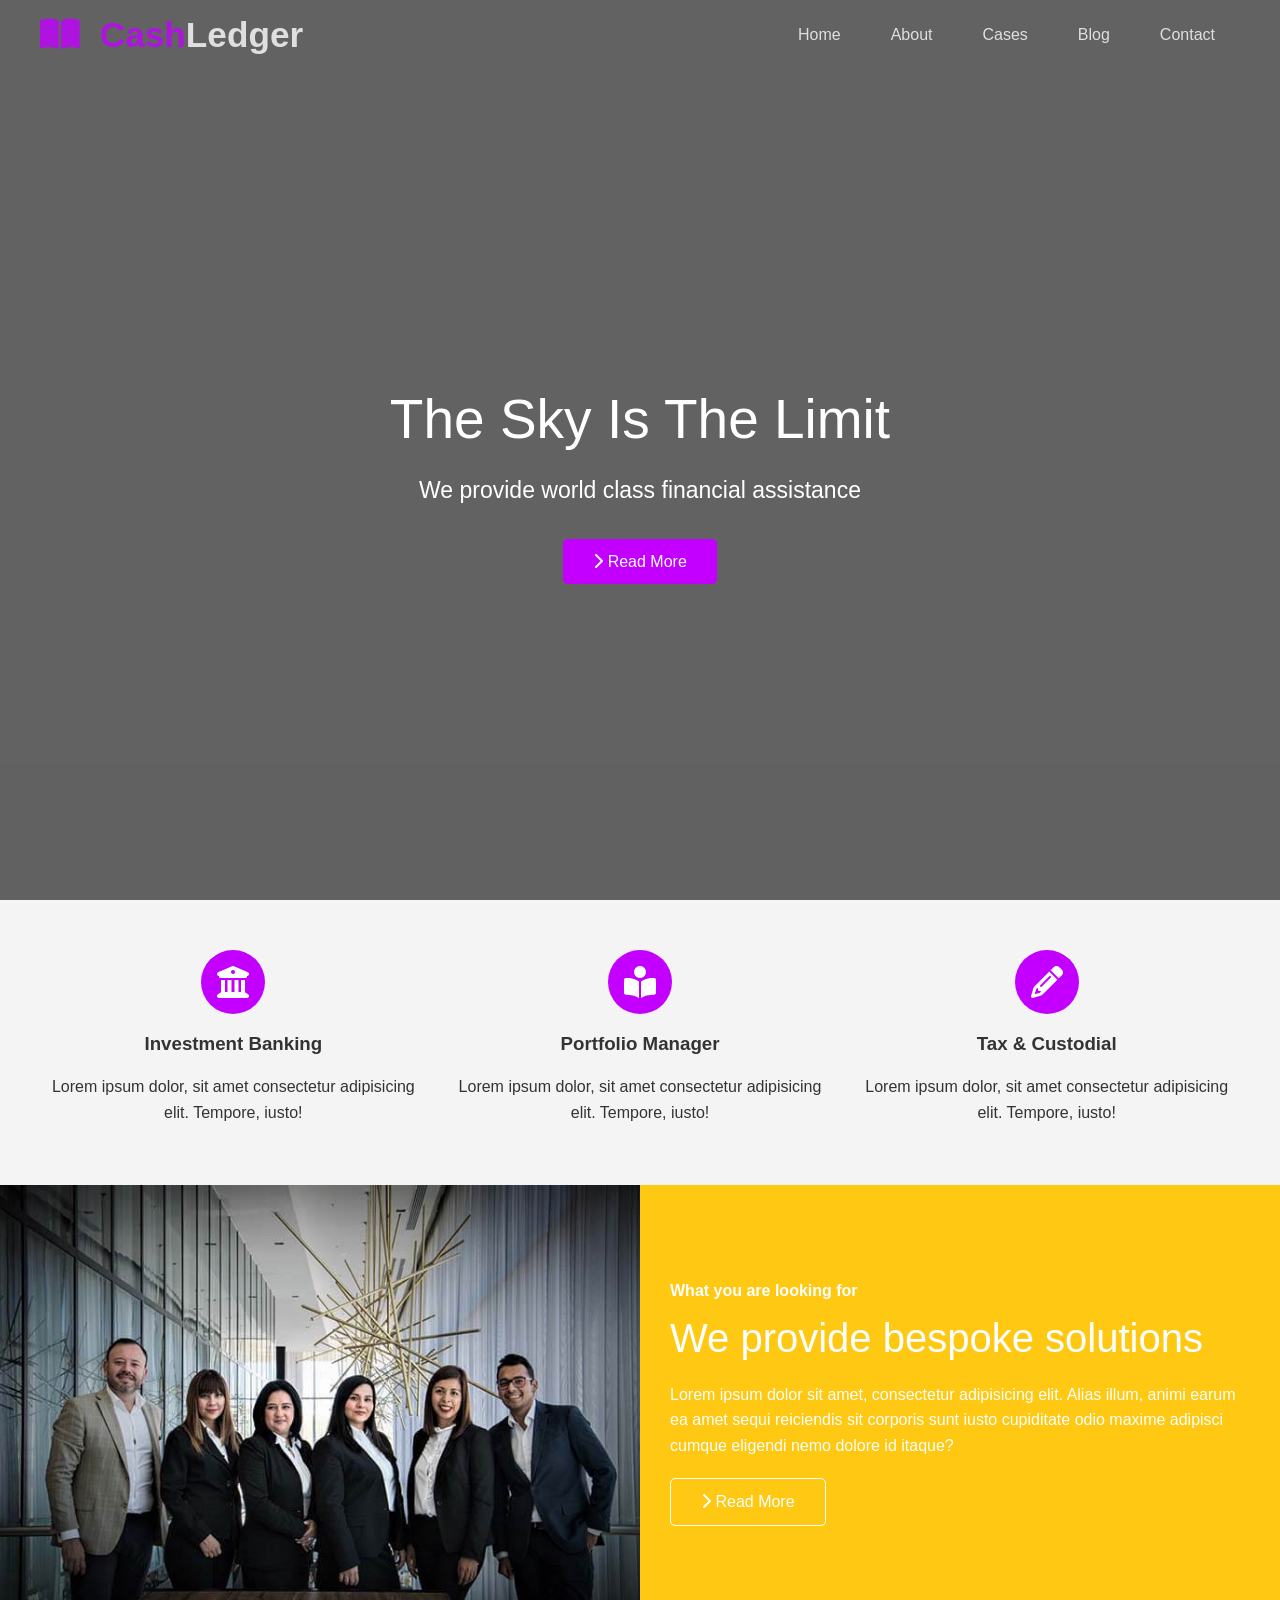
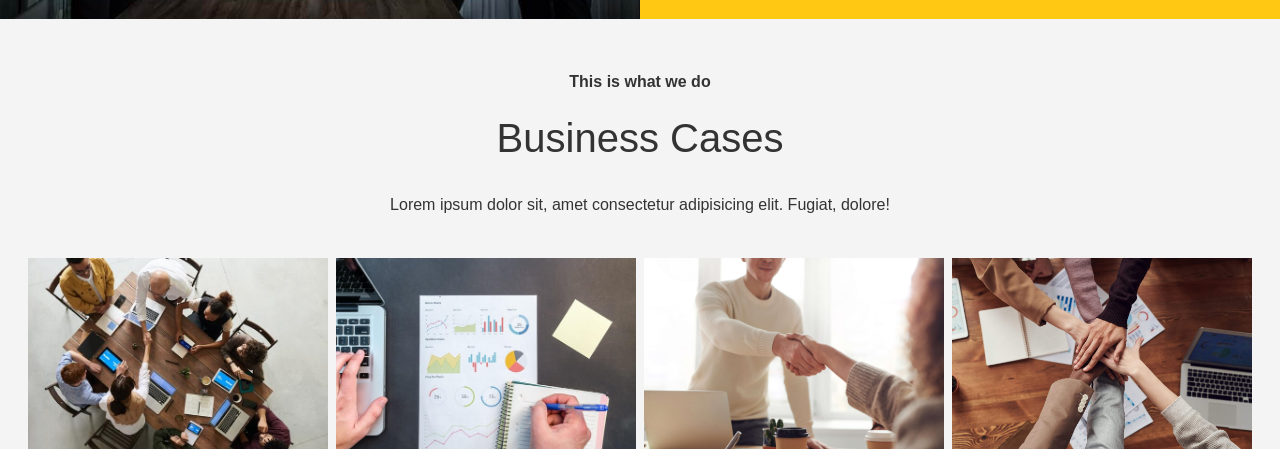
<file: index.html>
<!doctype html>
<html lang="en">

<head>
  <meta charset="UTF-8" />
  <meta name="viewport" content="width=device-width, initial-scale=1.0" />
  <meta http-equiv="refresh" content="0; url=home.html" />
  <link rel="canonical" href="home.html" />
  <title>CashLedger</title>
</head>

<body>
  <p>Opening CashLedger...</p>
  <p><a href="home.html">Continue to CashLedger</a></p>
</body>

</html>
</file>
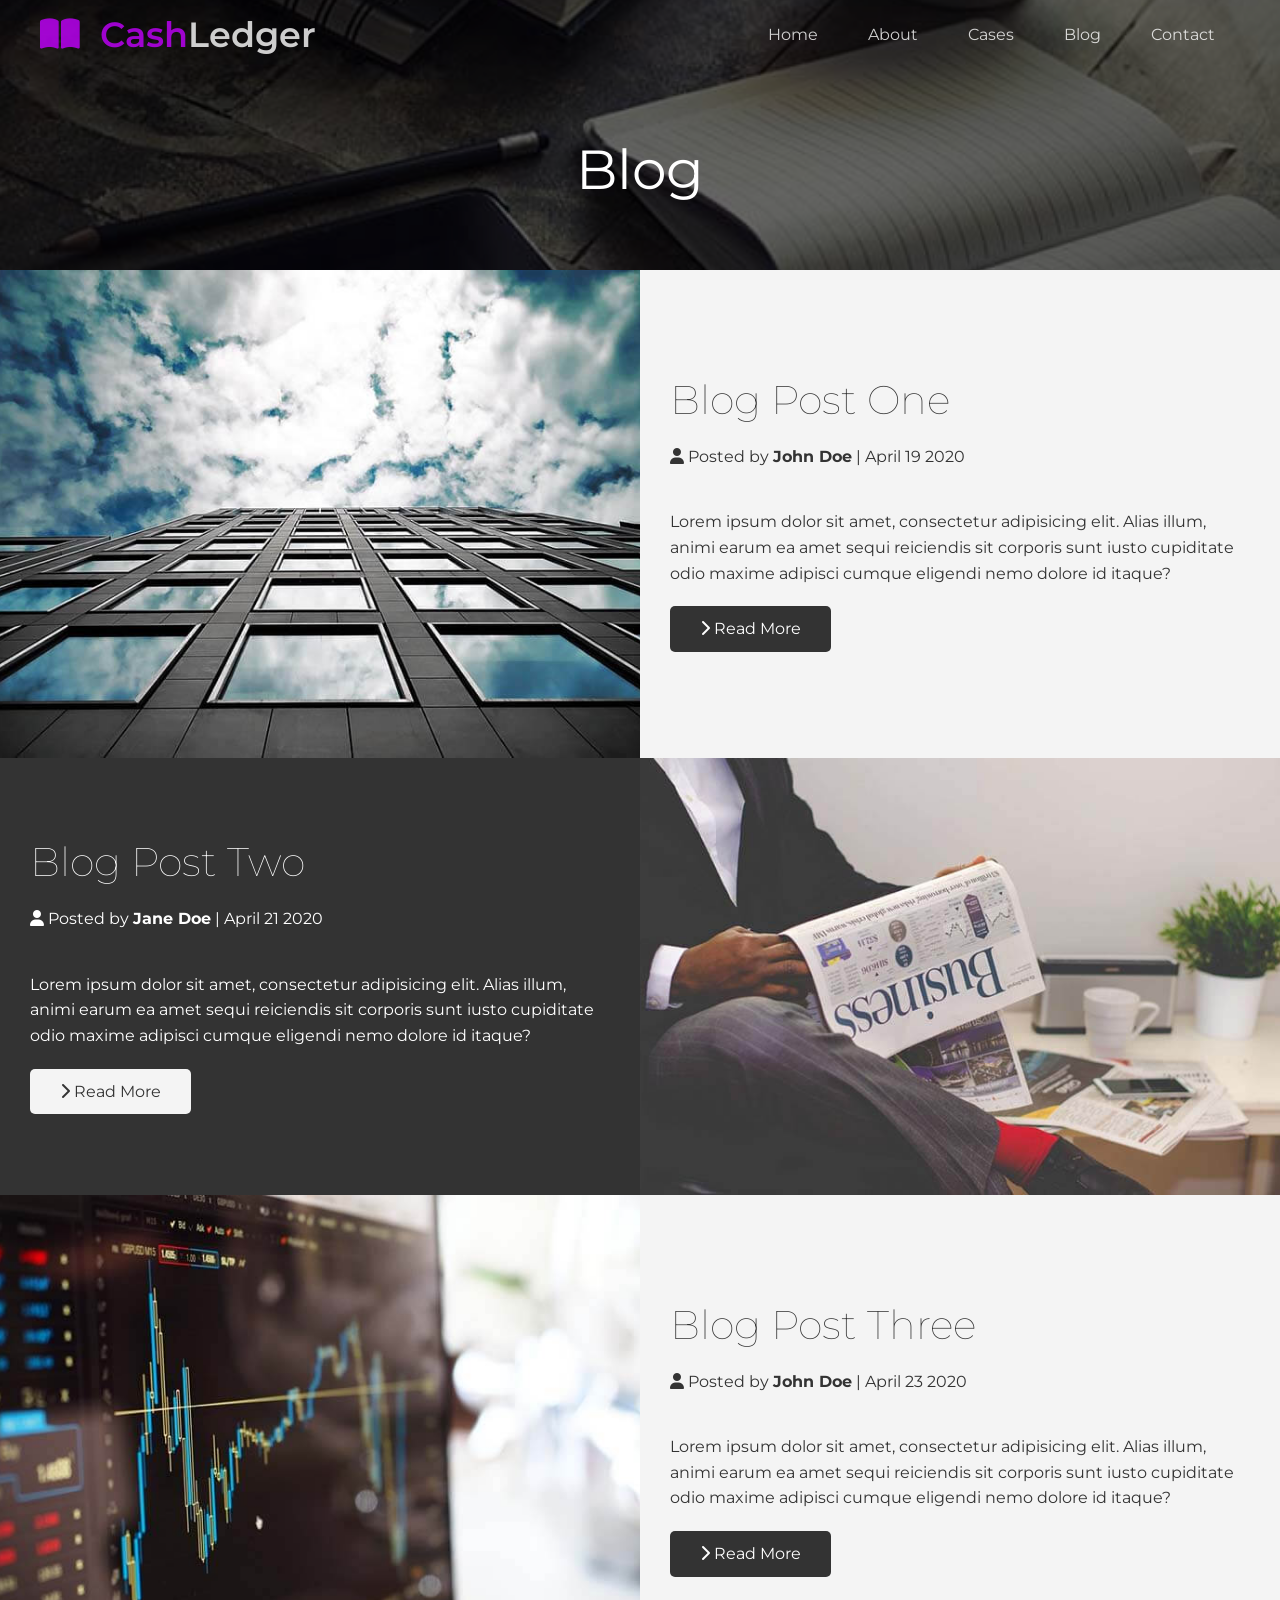
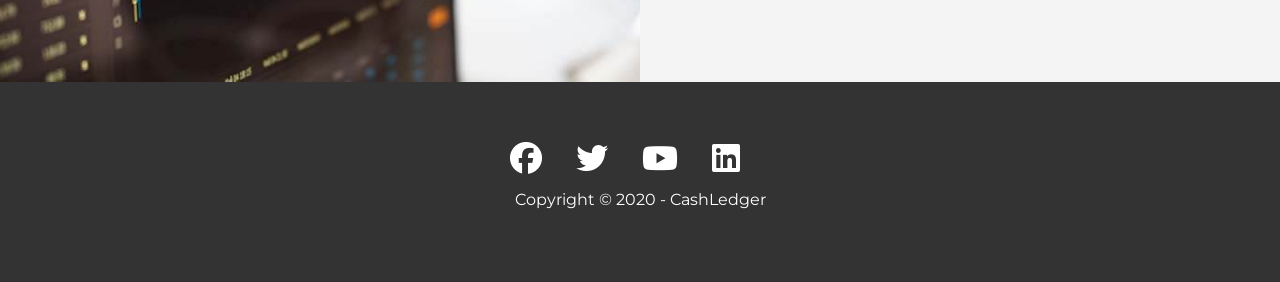
<file: blog.html>
<!DOCTYPE html>
<html lang="en">

<head>
  <meta charset="UTF-8" />
  <meta name="viewport" content="width=device-width, initial-scale=1.0" />
  <link rel="icon" type="image/x-icon" href="favicon.ico" />
  <link rel="stylesheet" href="https://cdnjs.cloudflare.com/ajax/libs/font-awesome/6.5.1/css/all.min.css"
    integrity="sha512-DTOQO9RWCH3ppGqcWaEA1BIZOC6xxalwEsw9c2QQeAIftl+Vegovlnee1c9QX4TctnWMn13TZye+giMm8e2LwA=="
    crossorigin="anonymous" referrerpolicy="no-referrer" />
  <link rel="stylesheet" href="css/utilities.css" />
  <link rel="stylesheet" href="css/style.css" />
  <title>Read Our Blog | CashLedger</title>
</head>

<body id="home">
  <header class="hero blog">
    <div id="navbar" class="navbar top">
      <div class="container">
        <h1 class="logo">
          <span class="text-primary"><i class="fas fa-book-open"></i> Cash</span>Ledger
        </h1>
        <button type="button" class="hamburger" aria-label="Toggle navigation" aria-expanded="false">
          <i class="fas fa-bars"></i>
        </button>
        <nav>
          <ul>
            <li><a href="home.html">Home</a></li>
            <li><a href="home.html#about">About</a></li>
            <li><a href="home.html#cases">Cases</a></li>
            <li><a href="home.html#blog">Blog</a></li>
            <li><a href="home.html#contact">Contact</a></li>
          </ul>
        </nav>
      </div>
    </div>

    <div class="content">
      <h1>Blog</h1>
    </div>
  </header>

  <main>
    <article class="flex-columns">
      <div class="row">
        <div class="column">
          <div class="column-1">
            <img src="images/blog/blog1.jpg" alt="" />
          </div>
        </div>
        <div class="column">
          <div class="column-2 bg-light">
            <h2>Blog Post One</h2>
            <p class="meta">
              <i class="fas fa-user"></i> Posted by
              <strong>John Doe</strong> | April 19 2020
            </p>
            <p>
              Lorem ipsum dolor sit amet, consectetur adipisicing elit. Alias
              illum, animi earum ea amet sequi reiciendis sit corporis sunt
              iusto cupiditate odio maxime adipisci cumque eligendi nemo
              dolore id itaque?
            </p>
            <a href="post.html" class="btn btn-dark">
              <i class="fas fa-chevron-right"></i>
              Read More
            </a>
          </div>
        </div>
      </div>
    </article>

    <article class="flex-columns flex-reverse">
      <div class="row">
        <div class="column">
          <div class="column-1">
            <img src="images/blog/blog2.jpg" alt="" />
          </div>
        </div>
        <div class="column">
          <div class="column-2 bg-dark">
            <h2>Blog Post Two</h2>
            <p class="meta">
              <i class="fas fa-user"></i> Posted by
              <strong>Jane Doe</strong> | April 21 2020
            </p>
            <p>
              Lorem ipsum dolor sit amet, consectetur adipisicing elit. Alias
              illum, animi earum ea amet sequi reiciendis sit corporis sunt
              iusto cupiditate odio maxime adipisci cumque eligendi nemo
              dolore id itaque?
            </p>
            <a href="post.html" class="btn btn-light">
              <i class="fas fa-chevron-right"></i>
              Read More
            </a>
          </div>
        </div>
      </div>
    </article>

    <article class="flex-columns">
      <div class="row">
        <div class="column">
          <div class="column-1">
            <img src="images/blog/blog3.jpg" alt="" />
          </div>
        </div>
        <div class="column">
          <div class="column-2 bg-light">
            <h2>Blog Post Three</h2>
            <p class="meta">
              <i class="fas fa-user"></i> Posted by
              <strong>John Doe</strong> | April 23 2020
            </p>
            <p>
              Lorem ipsum dolor sit amet, consectetur adipisicing elit. Alias
              illum, animi earum ea amet sequi reiciendis sit corporis sunt
              iusto cupiditate odio maxime adipisci cumque eligendi nemo
              dolore id itaque?
            </p>
            <a href="post.html" class="btn btn-dark">
              <i class="fas fa-chevron-right"></i>
              Read More
            </a>
          </div>
        </div>
      </div>
    </article>
  </main>

  <footer class="footer bg-dark">
    <div class="social">
      <a href="#"><i class="fab fa-facebook fa-2x"></i></a>
      <a href="#"><i class="fab fa-twitter fa-2x"></i></a>
      <a href="#"><i class="fab fa-youtube fa-2x"></i></a>
      <a href="#"><i class="fab fa-linkedin fa-2x"></i></a>
    </div>
    <p>Copyright &copy; 2020 - CashLedger</p>
  </footer>

  <script>
    const navbar = document.getElementById('navbar');
    const hamburger = document.querySelector('.hamburger');
    let scrolled = false;

    hamburger.addEventListener('click', function () {
      const isOpen = navbar.classList.toggle('menu-open');
      hamburger.setAttribute('aria-expanded', isOpen);
    });

    window.onscroll = function () {
      if (window.scrollY > 100) {
        if (!scrolled) {
          navbar.classList.remove('top');
          navbar.style.transform = 'translateY(-70px)';
          setTimeout(function () {
            navbar.style.transform = 'translateY(0)';
          }, 200);
          scrolled = true;
        }
      } else {
        navbar.classList.add('top');
        navbar.style.transform = 'translateY(0)';
        scrolled = false;
      }
    };
  </script>
</body>

</html>
</file>
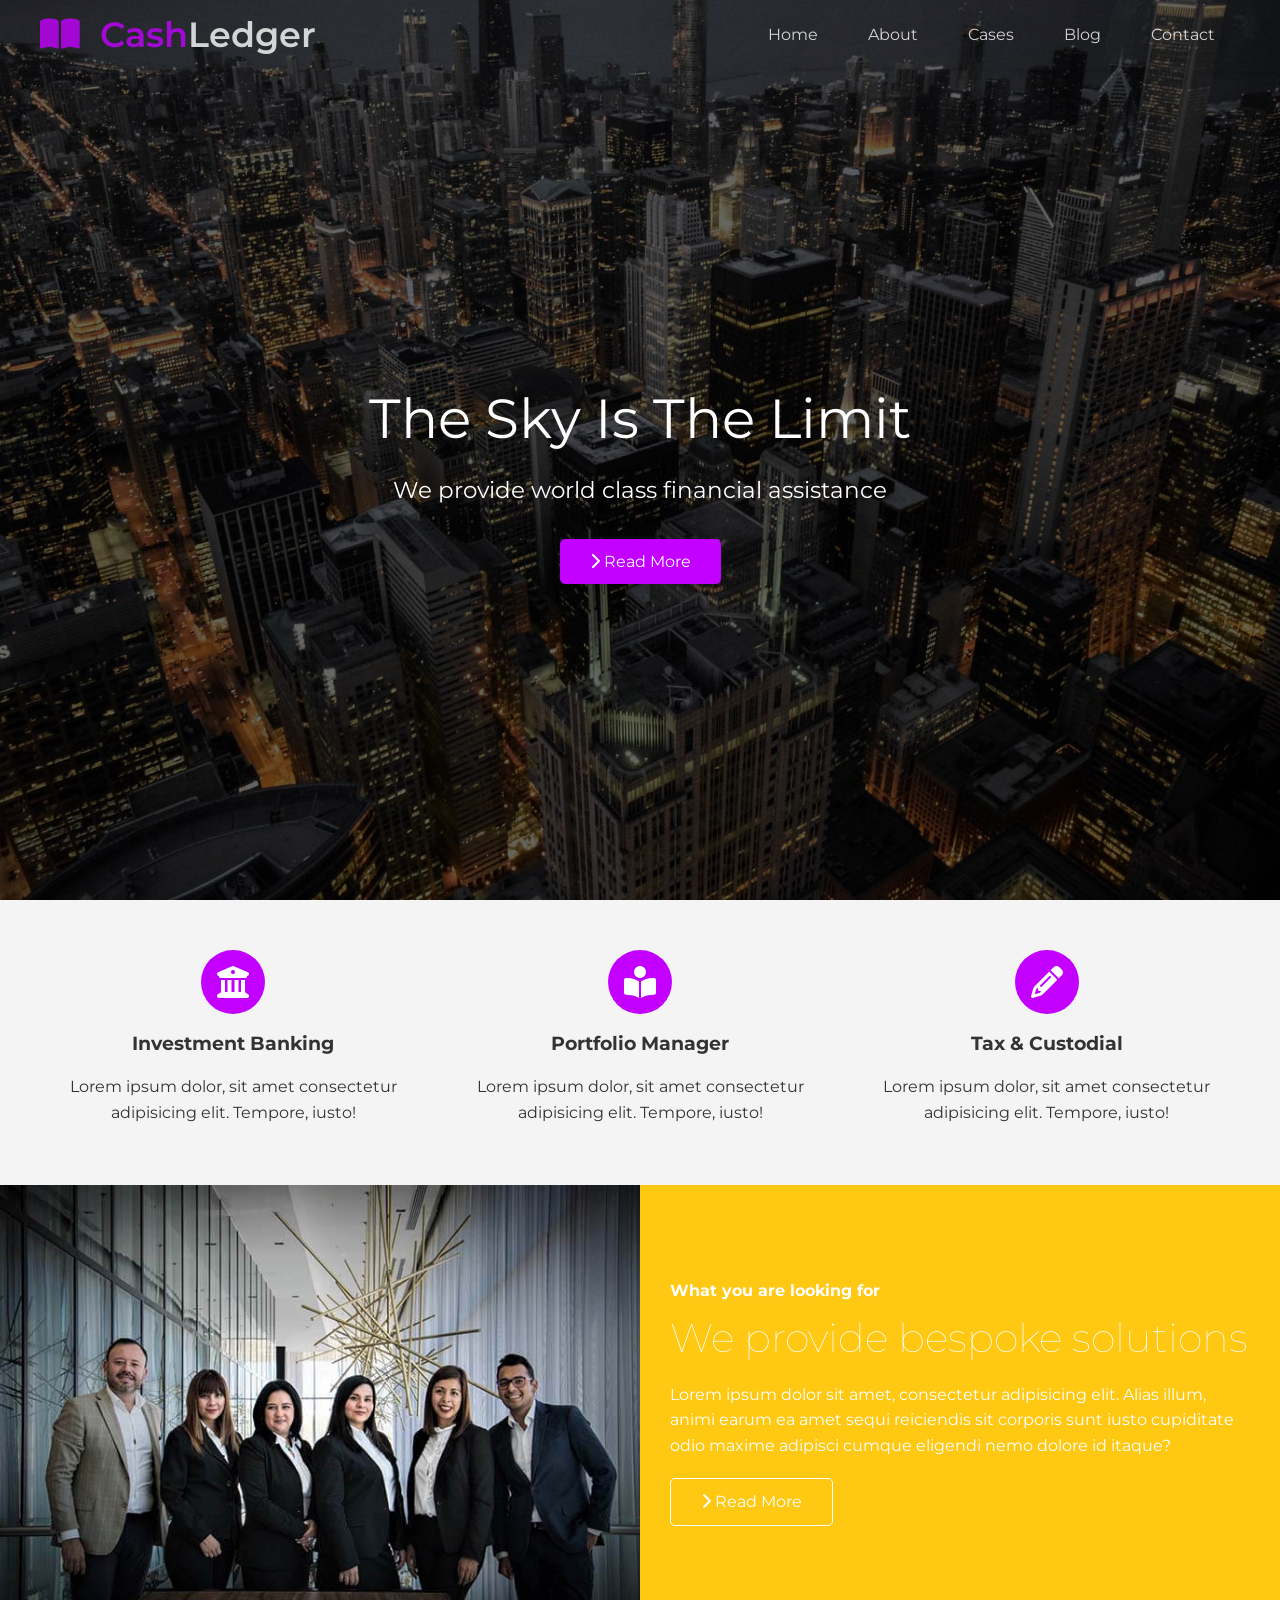
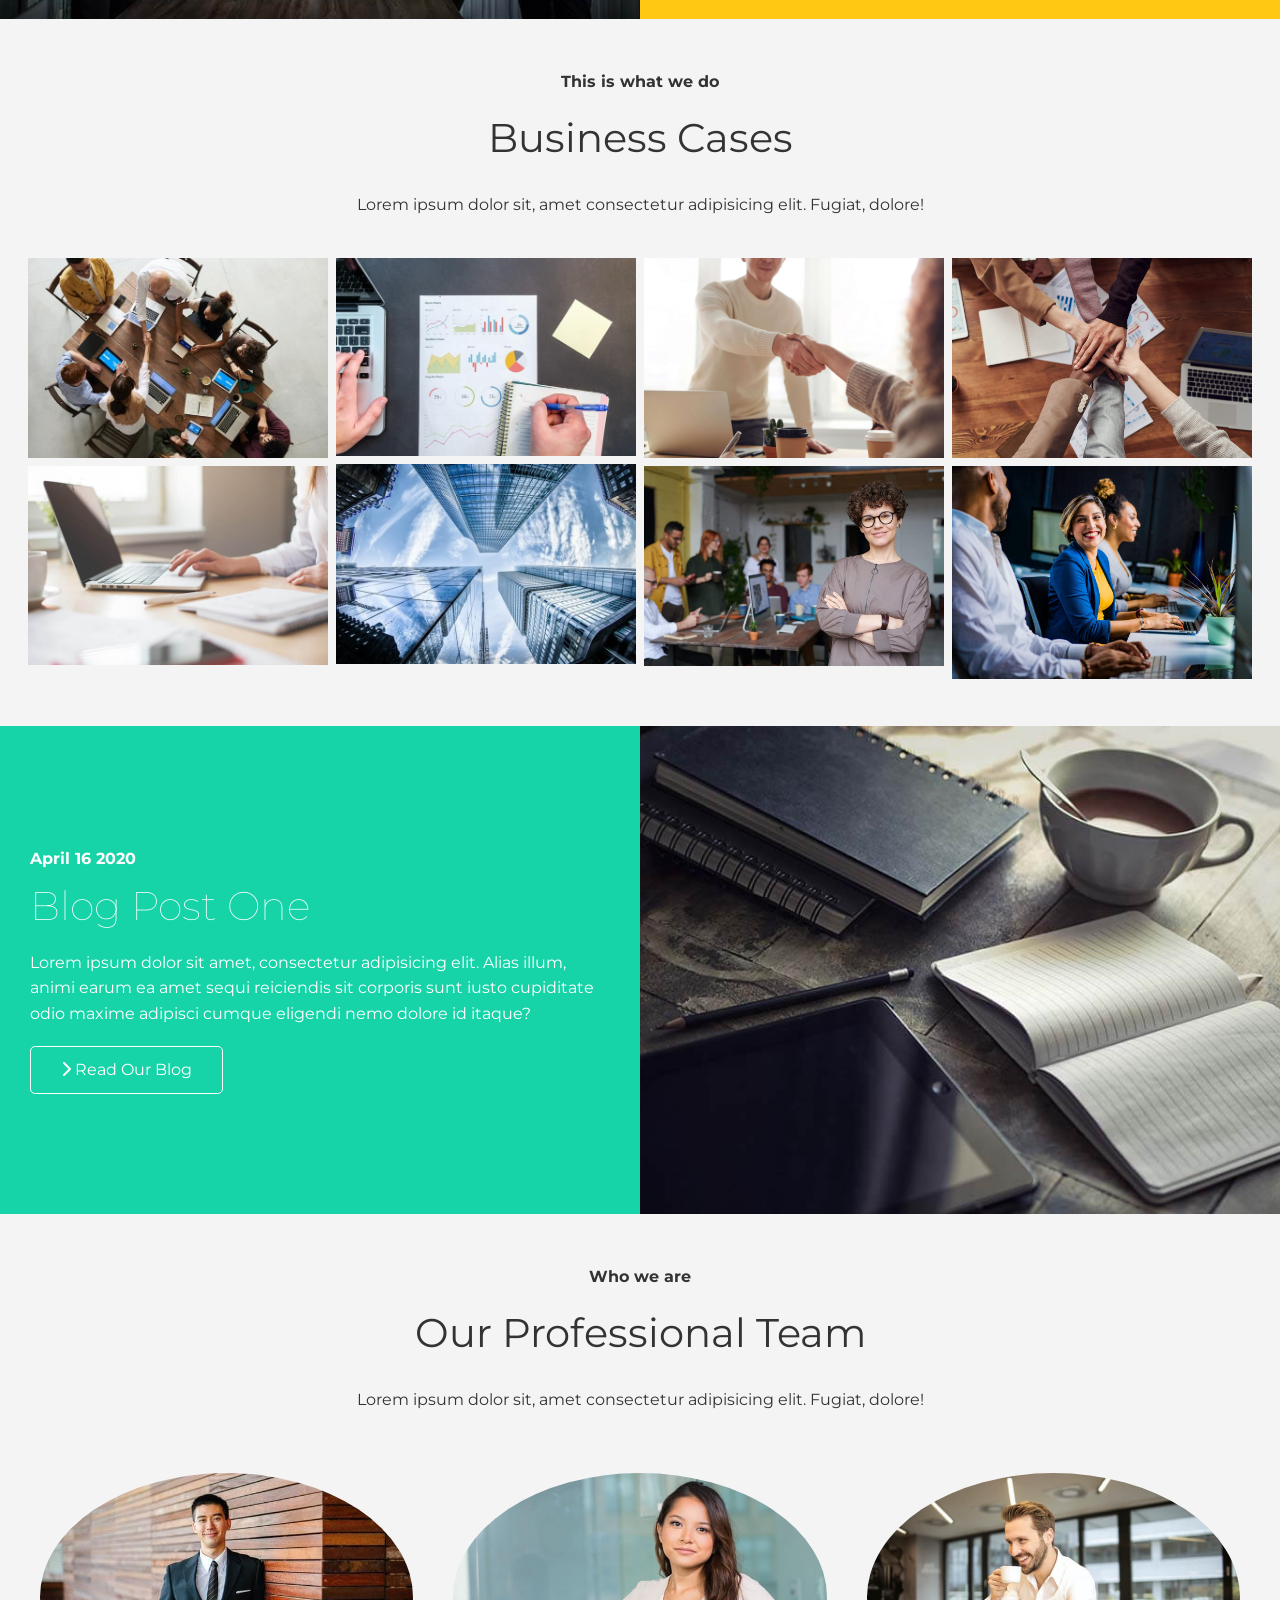
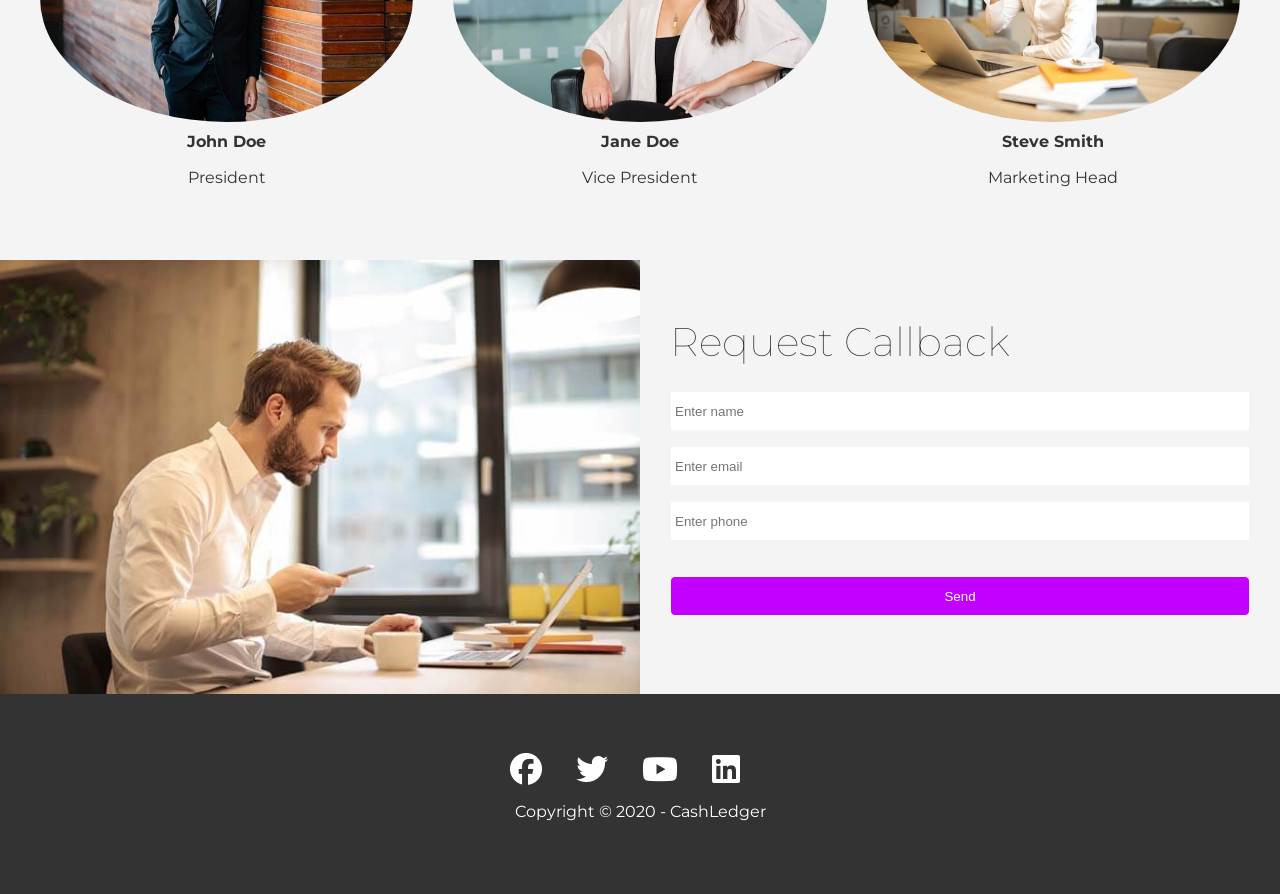
<file: home.html>
<!doctype html>
<html lang="en">

<head>
  <meta charset="UTF-8" />
  <meta name="viewport" content="width=device-width, initial-scale=1.0" />
  <link rel="icon" type="image/x-icon" href="favicon.ico" />
  <link rel="stylesheet" href="https://cdnjs.cloudflare.com/ajax/libs/font-awesome/6.5.1/css/all.min.css"
    integrity="sha512-DTOQO9RWCH3ppGqcWaEA1BIZOC6xxalwEsw9c2QQeAIftl+Vegovlnee1c9QX4TctnWMn13TZye+giMm8e2LwA=="
    crossorigin="anonymous" referrerpolicy="no-referrer" />
  <link rel="stylesheet" href="css/lightbox.min.css" />
  <link rel="stylesheet" href="css/utilities.css" />
  <link rel="stylesheet" href="css/style.css" />
  <title>Welcome to CashLedger</title>
</head>

<body id="home">
  <header class="hero">
    <div id="navbar" class="navbar top">
      <div class="container">
        <h1 class="logo">
          <span class="text-primary">
            <i class="fas fa-book-open"></i> Cash</span>Ledger
        </h1>
        <button type="button" class="hamburger" aria-label="Toggle navigation" aria-expanded="false">
          <i class="fas fa-bars"></i>
        </button>
        <nav>
          <ul>
            <li>
              <a href="#home">Home</a>
            </li>
            <li>
              <a href="#about">About</a>
            </li>
            <li>
              <a href="#cases">Cases</a>
            </li>
            <li>
              <a href="#blog">Blog</a>
            </li>
            <li>
              <a href="#contact">Contact</a>
            </li>
          </ul>
        </nav>
      </div>
    </div>
    <div class="content">
      <h1>The Sky Is The Limit</h1>
      <p>We provide world class financial assistance</p>
      <a href="#about" class="btn">
        <i class="fas fa-chevron-right"></i> Read More
      </a>
    </div>
  </header>

  <main>
    <!-- About: Icons -->
    <section id="about" class="icons bg-light">
      <div class="flex-items">
        <div>
          <i class="fas fa-university fa-2x"></i>
          <div>
            <h3>Investment Banking</h3>
            <p>
              Lorem ipsum dolor, sit amet consectetur adipisicing elit.
              Tempore, iusto!
            </p>
          </div>
        </div>
        <div>
          <i class="fas fa-book-reader fa-2x"></i>
          <div>
            <h3>Portfolio Manager</h3>
            <p>
              Lorem ipsum dolor, sit amet consectetur adipisicing elit.
              Tempore, iusto!
            </p>
          </div>
        </div>
        <div>
          <i class="fas fa-pencil-alt fa-2x"></i>
          <div>
            <h3>Tax & Custodial</h3>
            <p>
              Lorem ipsum dolor, sit amet consectetur adipisicing elit.
              Tempore, iusto!
            </p>
          </div>
        </div>
      </div>
    </section>

    <!-- About:Solutions -->
    <section class="solutions flex-columns">
      <div class="row">
        <div class="column">
          <div class="column-1">
            <img src="images/home/people.jpg" alt="" />
          </div>
        </div>
        <div class="column">
          <div class="column-2 bg-primary">
            <h4>What you are looking for</h4>
            <h2>We provide bespoke solutions</h2>
            <p>
              Lorem ipsum dolor sit amet, consectetur adipisicing elit. Alias
              illum, animi earum ea amet sequi reiciendis sit corporis sunt
              iusto cupiditate odio maxime adipisci cumque eligendi nemo
              dolore id itaque?
            </p>
            <a href="#" class="btn btn-outline">
              <i class="fas fa-chevron-right"></i>
              Read More
            </a>
          </div>
        </div>
      </div>
    </section>

    <!-- Cases -->
    <section id="cases" class="cases flex-grid section-padding">
      <header class="section-header">
        <h4>This is what we do</h4>
        <h2>Business Cases</h2>
        <p>
          Lorem ipsum dolor sit, amet consectetur adipisicing elit. Fugiat,
          dolore!
        </p>
      </header>
      <div class="row">
        <div class="column">
          <a href="images/cases/cases1.jpg" data-lightbox="cases" data-title="Lorem ipsum dolor sit, amet consectetur adipisicing elit. Fugiat,
              dolore!">
            <img src="images/cases/cases1.jpg" alt="" />
          </a>
          <a href="images/cases/cases2.jpg" data-lightbox="cases" data-title="Lorem ipsum dolor sit, amet consectetur adipisicing elit. Fugiat,
              dolore!">
            <img src="images/cases/cases2.jpg" alt="" />
          </a>
        </div>
        <div class="column">
          <a href="images/cases/cases3.jpg" data-lightbox="cases" data-title="Lorem ipsum dolor sit, amet consectetur adipisicing elit. Fugiat,
            dolore!">
            <img src="images/cases/cases3.jpg" alt="" />
          </a>
          <a href="images/cases/cases4.jpg" data-lightbox="cases" data-title="Lorem ipsum dolor sit, amet consectetur adipisicing elit. Fugiat,
              dolore!">
            <img src="images/cases/cases4.jpg" alt="" />
          </a>
        </div>
        <div class="column">
          <a href="images/cases/cases5.jpg" data-lightbox="cases" data-title="Lorem ipsum dolor sit, amet consectetur adipisicing elit. Fugiat,
            dolore!">
            <img src="images/cases/cases5.jpg" alt="" />
          </a>
          <a href="images/cases/cases6.jpg" data-lightbox="cases" data-title="Lorem ipsum dolor sit, amet consectetur adipisicing elit. Fugiat,
              dolore!">
            <img src="images/cases/cases6.jpg" alt="" />
          </a>
        </div>
        <div class="column">
          <a href="images/cases/cases7.jpg" data-lightbox="cases" data-title="Lorem ipsum dolor sit, amet consectetur adipisicing elit. Fugiat,
            dolore!">
            <img src="images/cases/cases7.jpg" alt="" />
          </a>
          <a href="images/cases/cases8.jpg" data-lightbox="cases" data-title="Lorem ipsum dolor sit, amet consectetur adipisicing elit. Fugiat,
              dolore!">
            <img src="images/cases/cases8.jpg" alt="" />
          </a>
        </div>
      </div>
    </section>

    <!-- Blog -->
    <section id="blog" class="blog flex-columns flex-reverse">
      <div class="row">
        <div class="column">
          <div class="column-1">
            <img src="images/home/blog.jpg" alt="" />
          </div>
        </div>
        <div class="column">
          <div class="column-2 bg-secondary">
            <h4>April 16 2020</h4>
            <h2>Blog Post One</h2>
            <p>
              Lorem ipsum dolor sit amet, consectetur adipisicing elit. Alias
              illum, animi earum ea amet sequi reiciendis sit corporis sunt
              iusto cupiditate odio maxime adipisci cumque eligendi nemo
              dolore id itaque?
            </p>
            <a href="blog.html" class="btn btn-outline">
              <i class="fas fa-chevron-right"></i>
              Read Our Blog
            </a>
          </div>
        </div>
      </div>
    </section>

    <!-- Team -->
    <section id="team" class="team section-padding">
      <header class="section-header">
        <h4>Who we are</h4>
        <h2>Our Professional Team</h2>
        <p>
          Lorem ipsum dolor sit, amet consectetur adipisicing elit. Fugiat,
          dolore!
        </p>
      </header>
      <div class="flex-items">
        <div>
          <img src="images/team/person1.jpg" alt="" />
          <h4>John Doe</h4>
          <p>President</p>
        </div>
        <div>
          <img src="images/team/person2.jpg" alt="" />
          <h4>Jane Doe</h4>
          <p>Vice President</p>
        </div>
        <div>
          <img src="images/team/person3.jpg" alt="" />
          <h4>Steve Smith</h4>
          <p>Marketing Head</p>
        </div>
      </div>
    </section>

    <!-- Contact -->
    <section id="contact" class="contact flex-columns">
      <div class="row">
        <div class="column">
          <div class="column-1">
            <img src="images/home/contact.jpg" alt="" />
          </div>
        </div>
        <div class="column">
          <div class="column-2 bg-light">
            <h2>Request Callback</h2>
            <form action="https://formspree.io/f/xnjegyyr" method="post" class="callback-form">
              <div class="form-control">
                <label for="name"></label>
                <input type="text" name="name" id="name" placeholder="Enter name" required />
              </div>
              <div class="form-control">
                <label for="email"></label>
                <input type="email" name="email" id="email" placeholder="Enter email" required />
              </div>
              <div class="form-control">
                <label for="phone"></label>
                <input type="tel" name="phone" id="phone" placeholder="Enter phone" required />
              </div>
              <input type="submit" value="Send" id="submit" class="btn" />
            </form>
          </div>
        </div>
      </div>
    </section>
  </main>

  <footer class="footer bg-dark">
    <div class="social">
      <a href="#"><i class="fab fa-facebook fa-2x"></i></a>
      <a href="#"><i class="fab fa-twitter fa-2x"></i></a>
      <a href="#"><i class="fab fa-youtube fa-2x"></i></a>
      <a href="#"><i class="fab fa-linkedin fa-2x"></i></a>
    </div>
    <p>Copyright &copy; 2020 - CashLedger</p>
  </footer>

  <script src="https://code.jquery.com/jquery-3.5.0.min.js"
    integrity="sha256-xNzN2a4ltkB44Mc/Jz3pT4iU1cmeR0FkXs4pru/JxaQ=" crossorigin="anonymous"></script>
  <script src="js/lightbox.min.js"></script>
  <script src="js/main.js"></script>
</body>

</html>
</file>
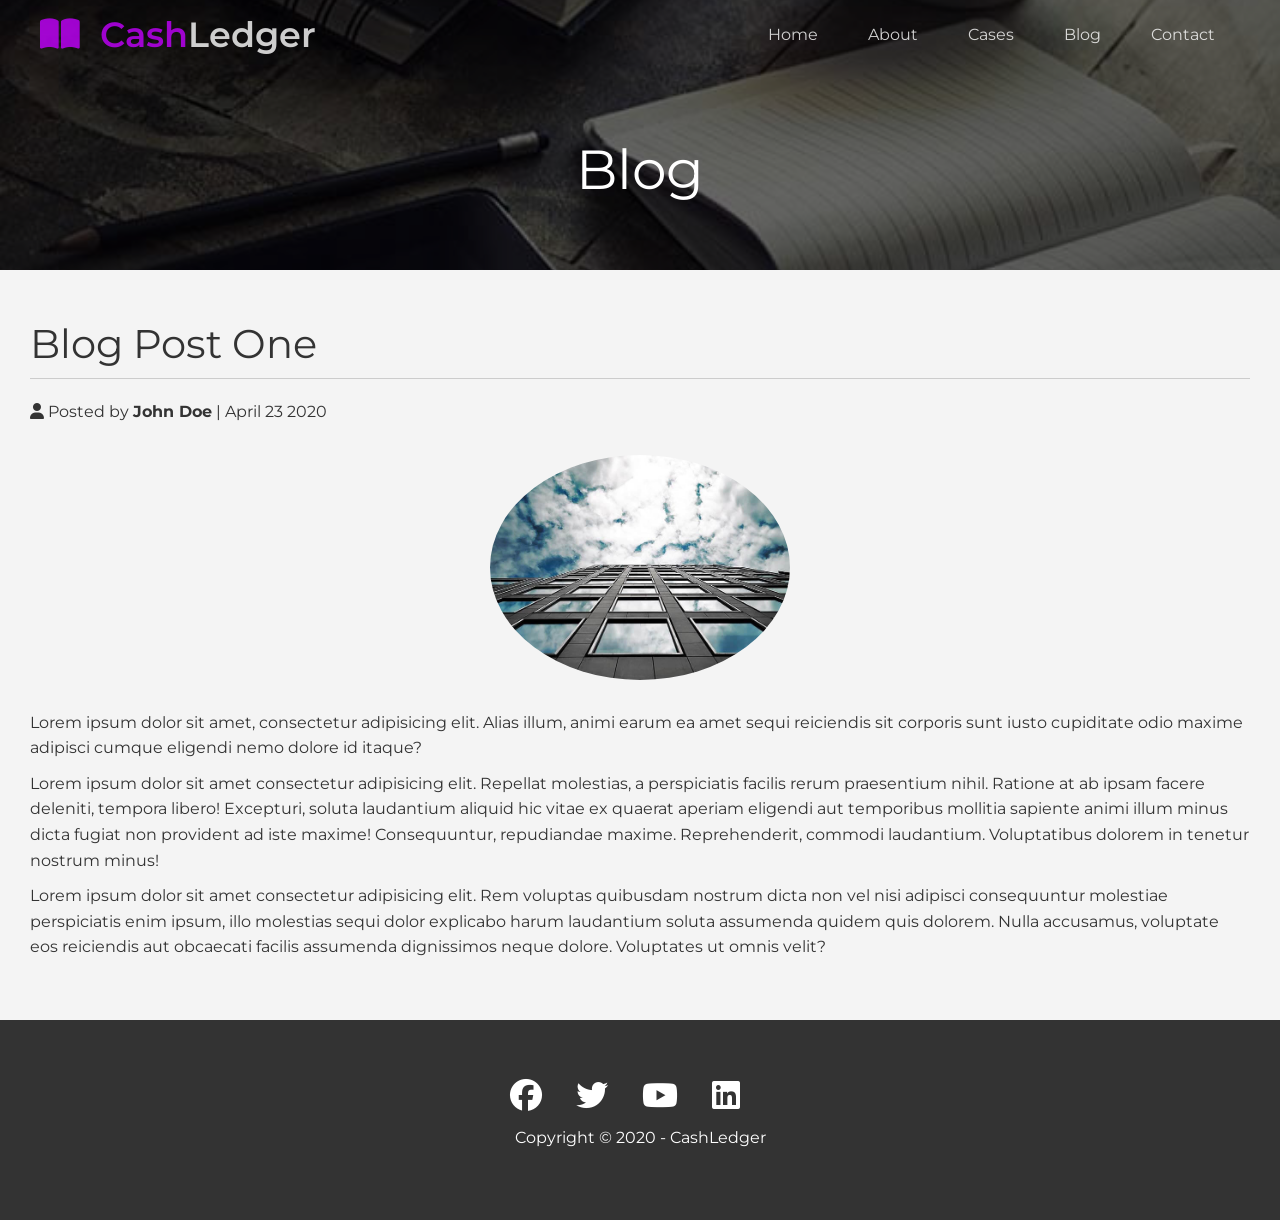
<file: post.html>
<!DOCTYPE html>
<html lang="en">

<head>
  <meta charset="UTF-8" />
  <meta name="viewport" content="width=device-width, initial-scale=1.0" />
  <link rel="icon" type="image/x-icon" href="favicon.ico" />
  <link rel="stylesheet" href="https://cdnjs.cloudflare.com/ajax/libs/font-awesome/6.5.1/css/all.min.css"
    integrity="sha512-DTOQO9RWCH3ppGqcWaEA1BIZOC6xxalwEsw9c2QQeAIftl+Vegovlnee1c9QX4TctnWMn13TZye+giMm8e2LwA=="
    crossorigin="anonymous" referrerpolicy="no-referrer" />
  <link rel="stylesheet" href="css/utilities.css" />
  <link rel="stylesheet" href="css/style.css" />
  <title>Blog Post One | CashLedger</title>
</head>

<body id="home">
  <header class="hero blog">
    <div id="navbar" class="navbar top">
      <div class="container">
        <h1 class="logo">
          <span class="text-primary"><i class="fas fa-book-open"></i> Cash</span>Ledger
        </h1>
        <button type="button" class="hamburger" aria-label="Toggle navigation" aria-expanded="false">
          <i class="fas fa-bars"></i>
        </button>
        <nav>
          <ul>
            <li><a href="home.html">Home</a></li>
            <li><a href="home.html#about">About</a></li>
            <li><a href="home.html#cases">Cases</a></li>
            <li><a href="home.html#blog">Blog</a></li>
            <li><a href="home.html#contact">Contact</a></li>
          </ul>
        </nav>
      </div>
    </div>

    <div class="content">
      <h1>Blog</h1>
    </div>
  </header>

  <main>
    <section class="post">
      <h2>Blog Post One</h2>
      <p class="meta">
        <i class="fas fa-user"></i> Posted by <strong>John Doe</strong> |
        April 23 2020
      </p>
      <img src="images/blog/blog1.jpg" alt="" />
      <p>
        Lorem ipsum dolor sit amet, consectetur adipisicing elit. Alias illum,
        animi earum ea amet sequi reiciendis sit corporis sunt iusto
        cupiditate odio maxime adipisci cumque eligendi nemo dolore id itaque?
      </p>
      <p>
        Lorem ipsum dolor sit amet consectetur adipisicing elit. Repellat
        molestias, a perspiciatis facilis rerum praesentium nihil. Ratione at
        ab ipsam facere deleniti, tempora libero! Excepturi, soluta laudantium
        aliquid hic vitae ex quaerat aperiam eligendi aut temporibus mollitia
        sapiente animi illum minus dicta fugiat non provident ad iste maxime!
        Consequuntur, repudiandae maxime. Reprehenderit, commodi laudantium.
        Voluptatibus dolorem in tenetur nostrum minus!
      </p>
      <p>
        Lorem ipsum dolor sit amet consectetur adipisicing elit. Rem voluptas
        quibusdam nostrum dicta non vel nisi adipisci consequuntur molestiae
        perspiciatis enim ipsum, illo molestias sequi dolor explicabo harum
        laudantium soluta assumenda quidem quis dolorem. Nulla accusamus,
        voluptate eos reiciendis aut obcaecati facilis assumenda dignissimos
        neque dolore. Voluptates ut omnis velit?
      </p>
    </section>
  </main>

  <footer class="footer bg-dark">
    <div class="social">
      <a href="#"><i class="fab fa-facebook fa-2x"></i></a>
      <a href="#"><i class="fab fa-twitter fa-2x"></i></a>
      <a href="#"><i class="fab fa-youtube fa-2x"></i></a>
      <a href="#"><i class="fab fa-linkedin fa-2x"></i></a>
    </div>
    <p>Copyright &copy; 2020 - CashLedger</p>
  </footer>

  <script>
    const navbar = document.getElementById('navbar');
    const hamburger = document.querySelector('.hamburger');
    let scrolled = false;

    hamburger.addEventListener('click', function () {
      const isOpen = navbar.classList.toggle('menu-open');
      hamburger.setAttribute('aria-expanded', isOpen);
    });

    window.onscroll = function () {
      if (window.scrollY > 100) {
        if (!scrolled) {
          navbar.classList.remove('top');
          navbar.style.transform = 'translateY(-70px)';
          setTimeout(function () {
            navbar.style.transform = 'translateY(0)';
          }, 200);
          scrolled = true;
        }
      } else {
        navbar.classList.add('top');
        navbar.style.transform = 'translateY(0)';
        scrolled = false;
      }
    };
  </script>
</body>

</html>
</file>
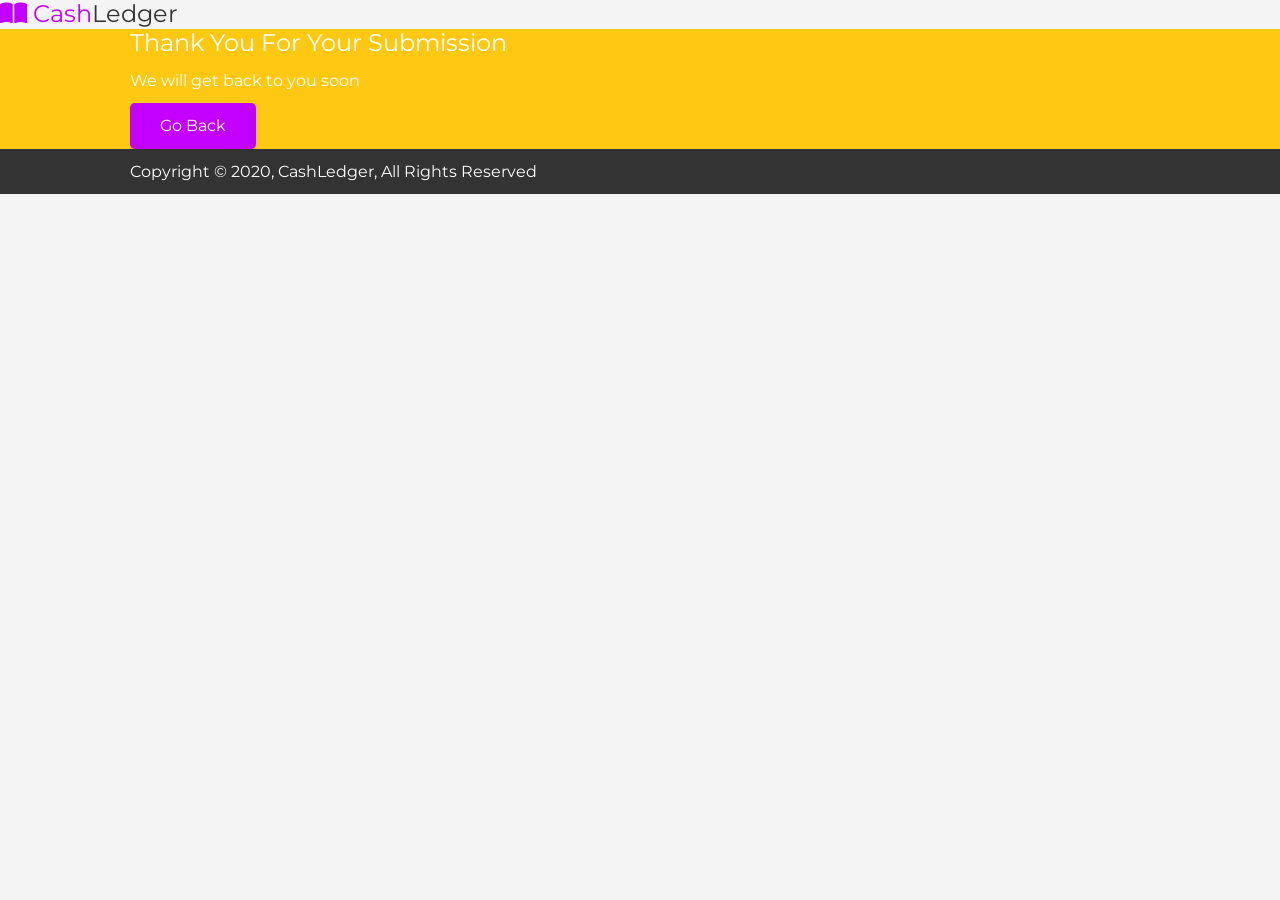
<file: success.html>
<!DOCTYPE html>
<html lang="en">

<head>
  <meta charset="UTF-8">
  <meta name="viewport" content="width=device-width, initial-scale=1.0">
  <meta http-equiv="X-UA-Compatible" content="ie=edge">
  <link rel="stylesheet" href="https://cdnjs.cloudflare.com/ajax/libs/font-awesome/6.5.1/css/all.min.css"
    integrity="sha512-DTOQO9RWCH3ppGqcWAaEA1BIZOC6xxalwEsw9cQ2QQftl+Vegovlnee1c9QX4TctnWMn13TZye+giMm8e2LwA=="
    crossorigin="anonymous" referrerpolicy="no-referrer">
  <link rel="stylesheet" href="css/utilities.css">
  <link rel="stylesheet" href="css/style.css">
  <title>Thank You | CashLedger</title>
</head>

<body>
  <!-- Navbar -->
  <nav id="navbar">
    <h1 class="logo">
      <span class="text-primary">
        <i class="fas fa-book-open"></i> Cash</span>Ledger
    </h1>
  </nav>

  <section id="success" class="bg-primary py-3 text-center">
    <div class="container">
      <h1>Thank You For Your Submission</h1>
      <p class="lead">We will get back to you soon</p>
      <a class="btn" href="home.html">Go Back</a>
    </div>
  </section>


  <!-- Footer -->
  <footer id="main-footer" class="bg-dark text-center py-1">
    <div class="container">
      <p>Copyright &copy; 2020, CashLedger, All Rights Reserved</p>
    </div>
  </footer>
</body>

</html>
</file>
<file: css/utilities.css>
/*Text colors */
.text-primary {
  color: #c300ff;
}

.text-secondary {
  color: #6385a3;
}

/* Buttons */
.btn {
  cursor: pointer;
  display: inline-block;
  padding: 10px 30px;
  color: #fff;
  background-color: #c300ff;
  border: none;
  border-radius: 5px;
}

.btn:hover {
  opacity: 0.9;
}

.btn-primary,
.bg-primary {
  background: #ffc813;
  color: #fff;
}

.btn-secondary,
.bg-secondary {
  background: #17d4a8;
  color: #fff;
}

.btn-dark,
.bg-dark {
  background: #333;
  color: #fff;
}
.btn-light,
.bg-light {
  background: #f4f4f4;
  color: #333;
}

.btn-outline {
  background: transparent;
  border: 1px solid #fff;
}

/* Flex items */
.flex-items {
  display: flex;
  text-align: center;
  justify-content: center;
  height: 100%;
}

.flex-items > div {
  padding: 20px;
}

/* Flex columns */
.flex-columns.flex-reverse .row {
  flex-direction: row-reverse;
}

.flex-columns .row {
  display: flex;
  flex-direction: row;
  flex-wrap: wrap;
  width: 100%;
}

.flex-columns .column {
  display: flex;
  flex-direction: column;
  flex-basis: 100%;
  flex: 1;
}

.flex-columns .column .column-1,
.flex-columns .column .column-2 {
  height: 100%;
}

.flex-columns img {
  width: 100%;
  height: 100%;
  object-fit: cover;
}

.flex-columns .column-2 {
  display: flex;
  flex-direction: column;
  align-items: flex-start;
  justify-content: center;
  padding: 30px;
}

.flex-columns h2 {
  font-size: 40px;
  font-weight: 100;
}

.flex-columns h4 {
  margin-bottom: 10px;
}

.flex-columns p {
  margin: 20px 0;
}

/* Section header */
.section-header {
  padding: 30px;
  display: flex;
  flex-direction: column;
  align-items: center;
  justify-content: center;
  text-align: center;
}

.section-header h2 {
  font-size: 40px;
  margin: 20px 0;
}

.section-padding {
  padding: 20px 20px 40px;
}

/* Flex grid */
.flex-grid .row {
  display: flex;
  flex-wrap: wrap;
  padding: 0 4px;
}

.flex-grid .column {
  flex: 25%;
  max-width: 25%;
  padding: 0 4px;
}

.flex-grid .column img {
  width: 100%;
  height: auto;
}
</file>
<file: css/style.css>
@import url("https://fonts.googleapis.com/css2?family=Montserrat:ital,wght@0,100..900;1,100..900&display=swap");

* {
  box-sizing: border-box;
  padding: 0;
  margin: 0;
}

body {
  font-family: "Montserrat", sans-serif;
  background-color: #f4f4f4;
  color: #333;
  line-height: 1.6;
}

ul {
  list-style: none;
}

a {
  color: #333;
  text-decoration: none;
}

a:hover {
  text-decoration: underline;
}

h1,
h2 {
  font-weight: 400;
  line-height: 1.2;
}

p {
  margin: 10px 0;
}

img {
  max-width: 100%;
}

/*Navbar*/

/* Hero Section */
.hero {
  padding-top: 70px;
  background: url("../images/home/showcase.jpg") no-repeat center center/cover;
  height: 100vh;
  position: relative;
  color: #fff;
  /* Add other hero styles here, e.g., background image, height, etc. */
}

.hero.blog {
  background: url("../images/home/blog.jpg") no-repeat center center/cover;
  height: 30vh;
  min-height: 200px;
}

.hero .content {
  display: flex;
  flex-direction: column;
  align-items: center;
  justify-content: center;
  text-align: center;
  height: 100%;
  padding: 0 20px;
}

.hero .content h1 {
  font-size: 55px;
}

.hero .content p {
  font-size: 23px;
  max-width: 600px;
  margin: 20px 0 30px;
}

.hero::before {
  content: "";
  position: absolute;
  top: 0;
  left: 0;
  width: 100%;
  height: 100%;
  background: rgba(0, 0, 0, 0.6);
}

.hero * {
  z-index: 10;
}

.container {
  max-width: 1100px;
  margin: 0 auto;
  overflow: auto;
  padding: 0 40px;
}

.navbar {
  background-color: #333;
  color: #fff;
  opacity: 0.8;
  width: 100%;
  height: 70px;
  position: fixed;
  top: 0;
  z-index: 1;
  transition:
    transform 0.3s ease-in,
    background 0.3s ease-in;
}

.navbar.top {
  background: transparent;
}

.navbar .container {
  display: flex;
  align-items: center;
  justify-content: space-between;
  height: 100%;
  max-width: 100%;
  overflow: visible;
  padding: 0 40px;
}

.navbar ul {
  display: flex;
}

.navbar a {
  color: #fff;
  padding: 10px 20px;
  margin: 0 5px;
  transition: color 0.3s ease;
}

.navbar a:hover {
  border-bottom: #c300ff 2px solid;
  text-decoration: none;
  color: #c300ff;
}

.navbar .logo {
  margin: 0;
  font-weight: 600;
  font-size: 2.2rem;
}

.navbar .logo i {
  margin-right: 10px;
}

.hamburger {
  display: none;
}

/* Icons */
.icons {
  padding: 30px;
}

.icons h3 {
  font-weight: bold;
  margin-bottom: 15px;
}

.icons i {
  background-color: #c300ff;
  color: #fff;
  padding: 1rem;
  border-radius: 50%;
  margin-bottom: 15px;
}

.cases img {
  transition: opacity 0.3s ease-in-out;
}

.cases img:hover {
  opacity: 0.8;
  cursor: pointer;
}

.team img {
  border-radius: 50%;
}

/* Callback form */
.callback-form {
  width: 100%;
  padding: 20px 0;
}

.callback-form label {
  display: block;
  margin-bottom: 5px;
}

.callback-form .form-control {
  margin-bottom: 15px;
}

.callback-form input {
  width: 100%;
  padding: 4px;
  height: 40px;
  border: #f5f5f5 1px solid;
}

.callback-form input:focus {
  outline-color: #28a745;
}

.callback-form .btn {
  padding: 12px 0;
  margin-top: 20px;
}

/* Post */
.post {
  padding: 50px 30px;
}

.post h2 {
  font-size: 40px;
  margin-bottom: 20px;
  padding-bottom: 10px;
  border-bottom: #ccc solid 1px;
}

.post .meta {
  margin-bottom: 30px;
}

.post img {
  width: 300px;
  border-radius: 50%;
  display: block;
  margin: 0 auto 30px;
}

/* Footer */
.footer {
  display: flex;
  flex-direction: column;
  align-items: center;
  justify-content: center;
  text-align: center;
  height: 200px;
}

.footer a {
  color: #fff;
}

.footer a:hover {
  color: #8928a7;
}

.footer .social > * {
  margin-right: 30px;
}

/* Mobile */
@media (max-width: 768px) {
  .navbar {
    height: 70px;
  }

  .navbar .container {
    position: relative;
    width: 100%;
    min-width: 0;
    padding: 0 20px;
  }

  .navbar .logo {
    font-size: 1.7rem;
  }

  .hamburger {
    display: flex;
    align-items: center;
    justify-content: center;
    width: 44px;
    height: 44px;
    padding: 0;
    border: 0;
    background: transparent;
    color: #fff;
    cursor: pointer;
    font-size: 1.4rem;
  }

  .hamburger:hover {
    color: #c300ff;
  }

  .navbar nav {
    display: none;
    position: fixed;
    top: 70px;
    left: 0;
    width: 100%;
    max-height: calc(100vh - 70px);
    overflow-y: auto;
    background: rgba(51, 51, 51, 0.96);
  }

  .navbar.menu-open nav {
    display: block;
  }

  .navbar ul {
    display: flex;
    flex-direction: column;
    align-items: flex-end;
    padding: 8px 20px 12px;
  }

  .navbar li {
    width: 100%;
  }

  .navbar a {
    display: block;
    width: 100%;
    padding: 10px 0;
    margin: 0;
    text-align: right;
  }

  .flex-items {
    flex-direction: column;
  }

  .flex-columns .column,
  .flex-grid .column {
    flex: 100%;
    max-width: 100%;
  }

  .team img {
    width: 70%;
  }
}
</file>
